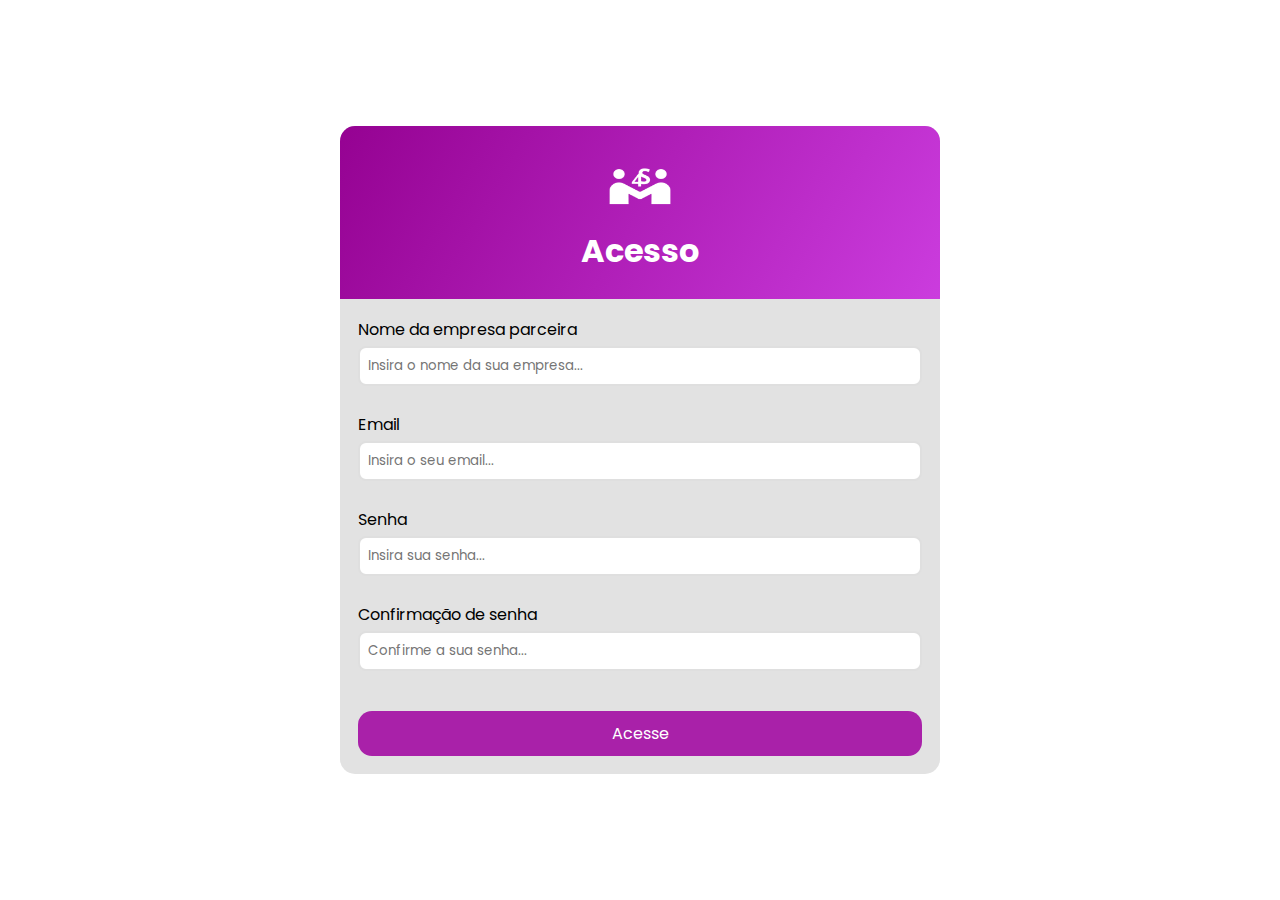
<file: cadastro/index.html>
<!DOCTYPE html>
<html lang="en">
<head>
  <meta charset="UTF-8">
  <meta http-equiv="X-UA-Compatible" content="IE=edge">
  <meta name="viewport" content="width=device-width, initial-scale=1.0">

  <link rel="preconnect" href="https://fonts.googleapis.com">
  <link rel="preconnect" href="https://fonts.gstatic.com" crossorigin>
  <link href="https://fonts.googleapis.com/css2?family=Poppins:wght@400;500;700&display=swap" rel="stylesheet">

  <link rel="stylesheet" href="./style.css" />

  <title>Acesso</title>
</head>
<body>

  <div class="container">
    <section class="header">
      <div class="img">
        <img src="../img/logo.png" width="80" height="70">
      </div>
      <h1>Acesso</h1>
    </section>

    <form id="form" class="form">
      <div class="form-content">
        <label for="username">Nome da empresa parceira</label>
        <input
          type="text"
          id="username"
          placeholder="Insira o nome da sua empresa..."
        />
        <a>Aqui vai a mensagem de erro....</a>
      </div>

      <div class="form-content">
        <label for="email">Email</label>
        <input
          type="email"
          id="email"
          placeholder="Insira o seu email..."
        />
        <a>Aqui vai a mensagem de erro....</a>
      </div>

      <div class="form-content">
        <label for="password">Senha</label>
        <input
          type="password"
          id="password"
          placeholder="Insira sua senha..."
        />
        <a>Aqui vai a mensagem de erro....</a>
      </div>

      <div class="form-content">
        <label for="password-confirmation">Confirmação de senha</label>
        <input
          type="password"
          id="password-confirmation"
          placeholder="Confirme a sua senha..."
        />
        <a>Aqui vai a mensagem de erro....</a>
      </div>

      <button type="submit"><a href="../pages/index.html">Acesse</a></button>

    </form>

  </div>
  

  <script src="./script.js"></script>
</body>
</html>
</file>
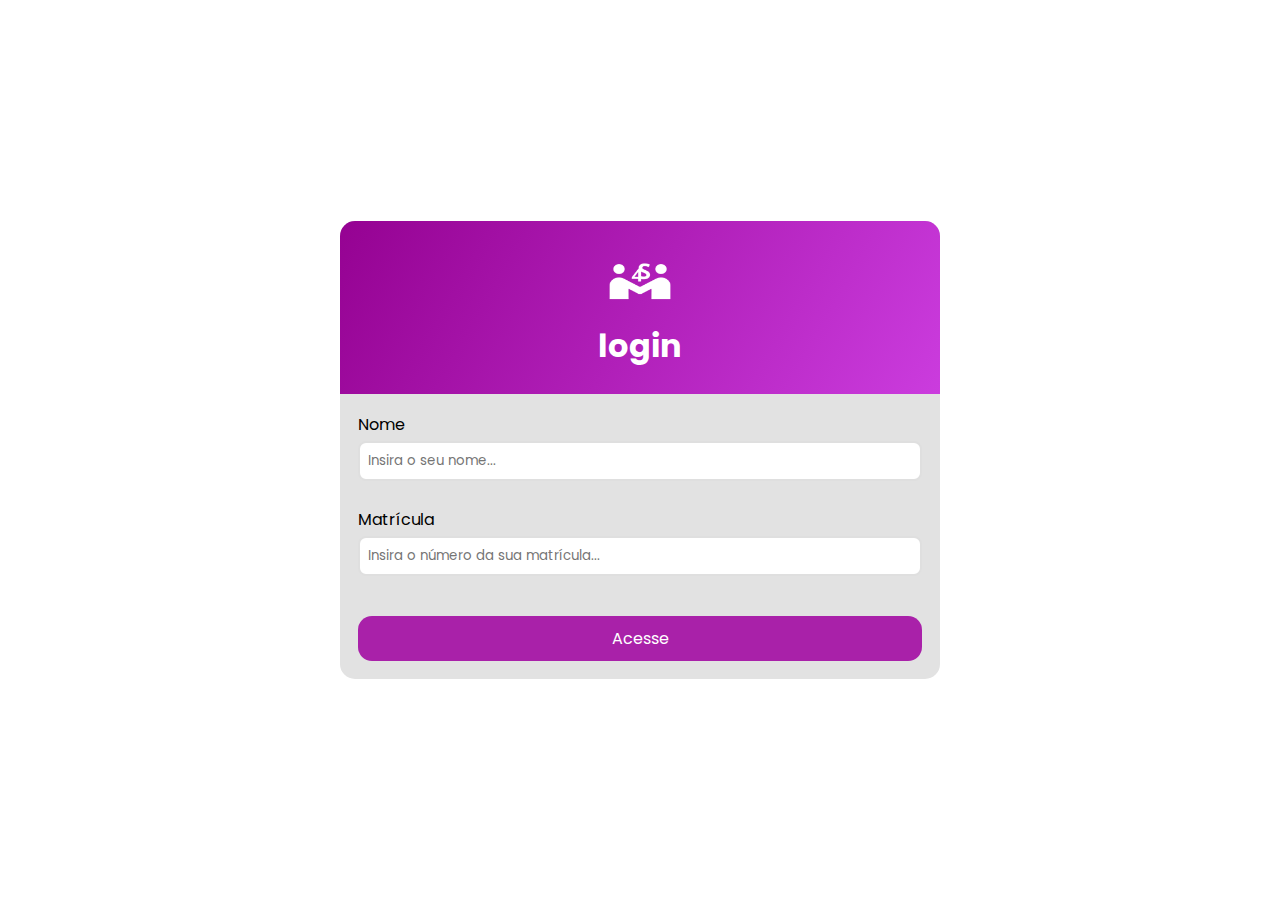
<file: login/index.html>
<!DOCTYPE html>
<html lang="en">
<head>
  <meta charset="UTF-8">
  <meta http-equiv="X-UA-Compatible" content="IE=edge">
  <meta name="viewport" content="width=device-width, initial-scale=1.0">

  <link rel="preconnect" href="https://fonts.googleapis.com">
  <link rel="preconnect" href="https://fonts.gstatic.com" crossorigin>
  <link href="https://fonts.googleapis.com/css2?family=Poppins:wght@400;500;700&display=swap" rel="stylesheet">

  <link rel="stylesheet" href="./style.css" />

  <title>Acesso</title>
</head>
<body>

  <div class="container">
    <section class="header">
      <div class="img">
        <img src="../img/logo.png" width="80" height="70">
      </div>
      <h1>login</h1>
    </section>

    <form id="form" class="form">
      <div class="form-content">
        <label for="username">Nome</label>
        <input
          type="text"
          id="username"
          placeholder="Insira o seu nome..."
        />
        <a>Aqui vai a mensagem de erro....</a>
      </div>

      <div class="form-content">
        <label for="matricula">Matrícula</label>
        <input
          type="matricula"
          id="matricula"
          placeholder="Insira o número da sua matrícula..."
        />
        <a>Aqui vai a mensagem de erro....</a>
      </div>
      <button type="submit"><a href="../pages2/index.html">Acesse</a></button>

    </form>
<script src="./script.js"></script>
  </div>
</file>
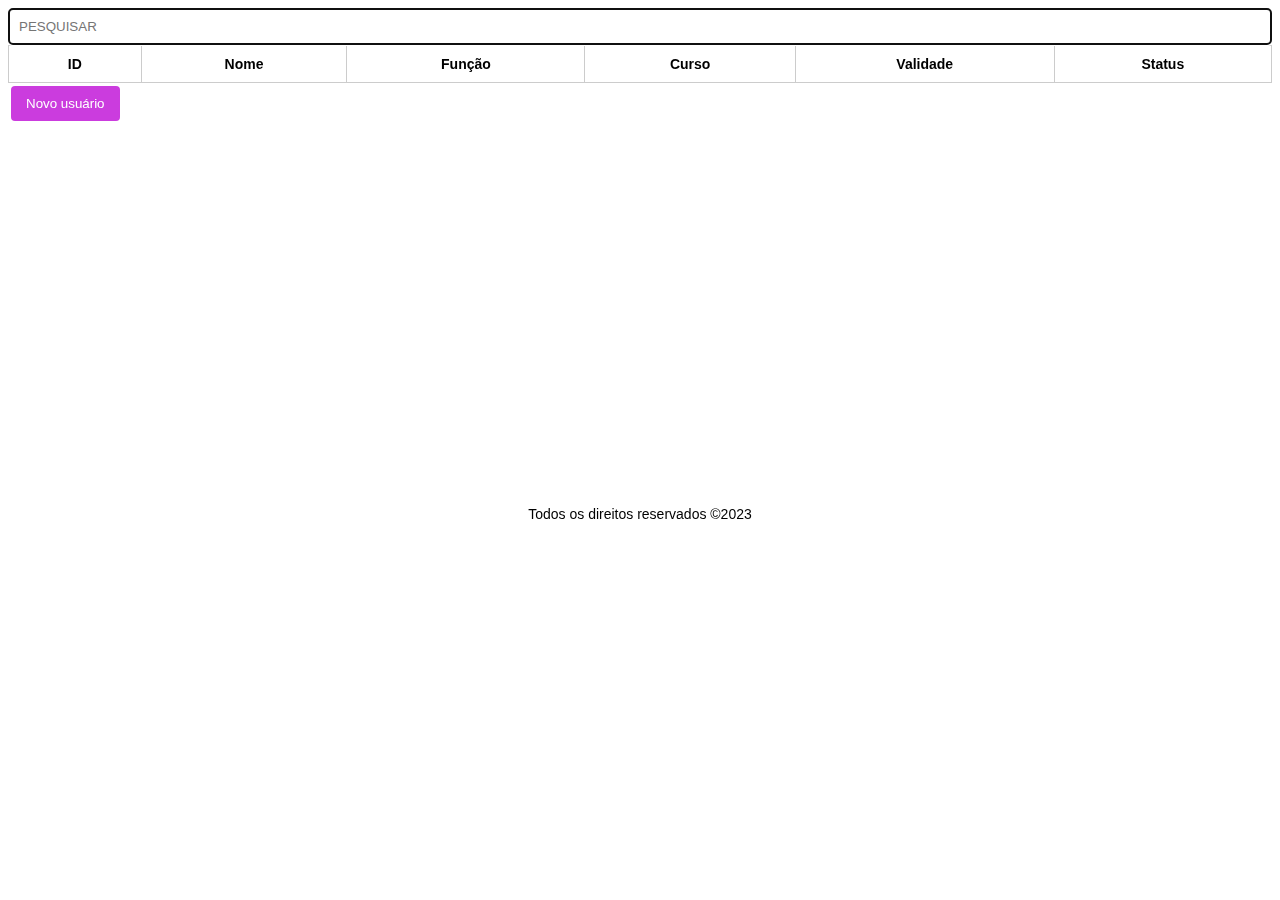
<file: pages/index.html>
<!DOCTYPE html>
<html lang="pt-br">
    <head>
        <meta charset="UTF-8">
        <meta name="viewport" content="width=device-width, initial-scale=1.0">
        <title>Usuários</title>
        <link rel = "stylesheet" href="./style.css">
    
    </head>
    
<body page='lista'> 
    <div id='listaRegistros'>

        <div style='display: flex;'>
            <input style='flex:1' placeholder="PESQUISAR" autofocus id='inputPesquisa' />
        </div>

        <table>
            <thead>
                <tr>
                    <th>ID</th>
                    <th>Nome</th>
                    <th>Função</th>
                    <th>Curso</th>
                    <th>Validade</th>
                    <th>Status</th>
                </tr>
            </thead>
            <tbody id='listaRegistrosBody'></tbody>
        </table>

        <div>
            <button onclick="vizualizar('cadastro', true)">Novo usuário</button>
        </div>

    </div>

    <form id='cadastroRegistro'>

        <div class='label'>
            <div>ID</div>
            <div>
                <input type='number' readonly id='id' />
            </div>
        </div>

        <div class='label'>
            <div>Nome</div>
            <div>
                <input id='nome' />
            </div>
        </div>

        <div class='label'>
            <div>Função</div>
            <div>
                <input type='tel' id='funcao'/>
            </div>
        </div>

        <div class = 'label'>
            <div>Curso</div>
            <div>
                <input type='tel' id='curso'>
            </div>
        </div>

        <div class ='label'>
            <div>Validade</div>
            <div>
                <input type='tel' id='validade'>
            </div>
        </div>

        <div class = 'label'>
            <div>Status de treinamento</div>
            <div>
                <input type='tel' id='status' class= 'teste'>
            </div>
        </div>

        <div>
            <button>Salvar</button>
            <button onclick="vizualizar('lista')" class="cinza" type='button'>Cancelar</button>
        </div>
       
      

    </form>
    <footer>
        <center>
        <br>
        <br>
        <br>
        <br>
        <br>
        <br>
        <br>
        <br>
        <br>
        <br>
        <br>
        <br>
        <br>
        <br>
        <br>
        <br>
        <br>
        <br>
        <br>
        <br>
        <br>
        <br>
        <br>
        <p>Todos os direitos reservados &copy;2023</p>
        </center>
    </footer>
    <script src="./script.js"></script>
</body>
</html>
</file>
<file: cadastro/style.css>
*{
    box-sizing: border-box;
    margin: 0;
    padding: 0;
    font-family: "Poppins", sans-serif;
  }
  
  body{
    background: #ffffff;
    width: 100%;
    min-height: 100vh;
    display: flex;
    justify-content: center;
    align-items: center;
  }
  
  .container{
    background-color: #e2e2e2;
    border-radius: 15px;
    margin: 14px;
    max-width: 600px;
    width: 100%;
    box-sizing: 0 3px 5px rgba(0,0,0, 0.5);
    overflow: hidden;
  }
  
  .header{
    background: linear-gradient(120deg, #950292 0%, #cb3cde 100%);
    padding: 24px;
    text-align: center;
    color: #FFF;
  }
  
  .form{
    padding: 18px;
  }
  
  .form-content{
    margin-bottom: 8px;
    padding-bottom: 18px;
    position: relative;
  }
  
  .form-content label{
    display: inline-block;
    margin-bottom: 4px;
  }
  
  .form-content input{
    display: block;
    width: 100%;
    border-radius: 8px;
    padding: 8px;
    border: 2px solid #dfdfdf;
  }
  
  .form-content a{
    position: absolute;
    bottom: -8px;
    left: 0;
    visibility: hidden;
  }
  
  .form button{
    background-color: #a921a9;
    color: #FFF;
    width: 100%;
    border-radius: 14px;
    padding: 10px;
    border: 0;
    font-size: 16px;
    cursor: pointer;
    margin-top: 14px;
  }
  
  .form-content.error input{
    border-color: rgb(254, 22, 22);
  }
  
  .form-content.error a{
    color:rgb(254, 22, 22);
    visibility: visible;
  }
  a{
    text-decoration: none;
    color: white;
  }
</file>
<file: login/style.css>
*{
    box-sizing: border-box;
    margin: 0;
    padding: 0;
    font-family: "Poppins", sans-serif;
  }
  
  body{
    background: #ffffff;
    width: 100%;
    min-height: 100vh;
    display: flex;
    justify-content: center;
    align-items: center;
  }
  
  .container{
    background-color: #e2e2e2;
    border-radius: 15px;
    margin: 14px;
    max-width: 600px;
    width: 100%;
    box-sizing: 0 3px 5px rgba(0,0,0, 0.5);
    overflow: hidden;
  }
  
  .header{
    background: linear-gradient(120deg, #950292 0%, #cb3cde 100%);
    padding: 24px;
    text-align: center;
    color: #FFF;
  }
  
  .form{
    padding: 18px;
  }
  
  .form-content{
    margin-bottom: 8px;
    padding-bottom: 18px;
    position: relative;
  }
  
  .form-content label{
    display: inline-block;
    margin-bottom: 4px;
  }
  
  .form-content input{
    display: block;
    width: 100%;
    border-radius: 8px;
    padding: 8px;
    border: 2px solid #dfdfdf;
  }
  
  .form-content a{
    position: absolute;
    bottom: -8px;
    left: 0;
    visibility: hidden;
  }
  
  .form button{
    background-color: #a921a9;
    color: #FFF;
    width: 100%;
    border-radius: 14px;
    padding: 10px;
    border: 0;
    font-size: 16px;
    cursor: pointer;
    margin-top: 14px;
  }
  
  .form-content.error input{
    border-color: rgb(254, 22, 22);
  }
  
  .form-content.error a{
    color:rgb(254, 22, 22);
    visibility: visible;
  }
  a{
    text-decoration: none;
    color: white;
  }
</file>
<file: pages/style.css>
#listaRegistros{ display: none; }
#cadastroRegistro{
    display: none;
    flex-direction: column;
    gap: 30px;
}

body[page=lista] #listaRegistros{ display: block; }
body[page=cadastro] #cadastroRegistro{ display: flex; }

body{
    font-family: Arial, Helvetica, sans-serif;
    font-size: 14px;
}

table{
    width: 100%;
    border-collapse: collapse;
}
table th,
table td{
    font-size: 14px;
    padding: 10px 15px;
    border: solid 1px #ccc;
}

button{
    border: none;
    border-radius: 4px;
    cursor: pointer;
    background-color: #cb3cde;
    color: #fff;
    margin: 3px;
    padding: 10px 15px;
}
button.cinza{
    background-color: #ccc;
    color: #666;
}
button.vermelho{
    background-color: rgb(254, 22, 22);
}
button:hover{
    opacity: 0.8;
}

input{
    border: solid 1px #ccc;
    border-radius: 4px;
    padding: 10px;
}

.label>div{
    display: flex;
}
.label>div>input{
    flex: 1;
}

.voltar{
    padding: 20px;
    width: 150px;
    border-radius: 15px;
    border: none;
    background-color: #cb3cde;
    text-align: center;
    color: white;
    text-size-adjust: 60px;
    font-size: 16px;
    
    
}

a{
    text-decoration: none;
    color: white;
  }
</file>
